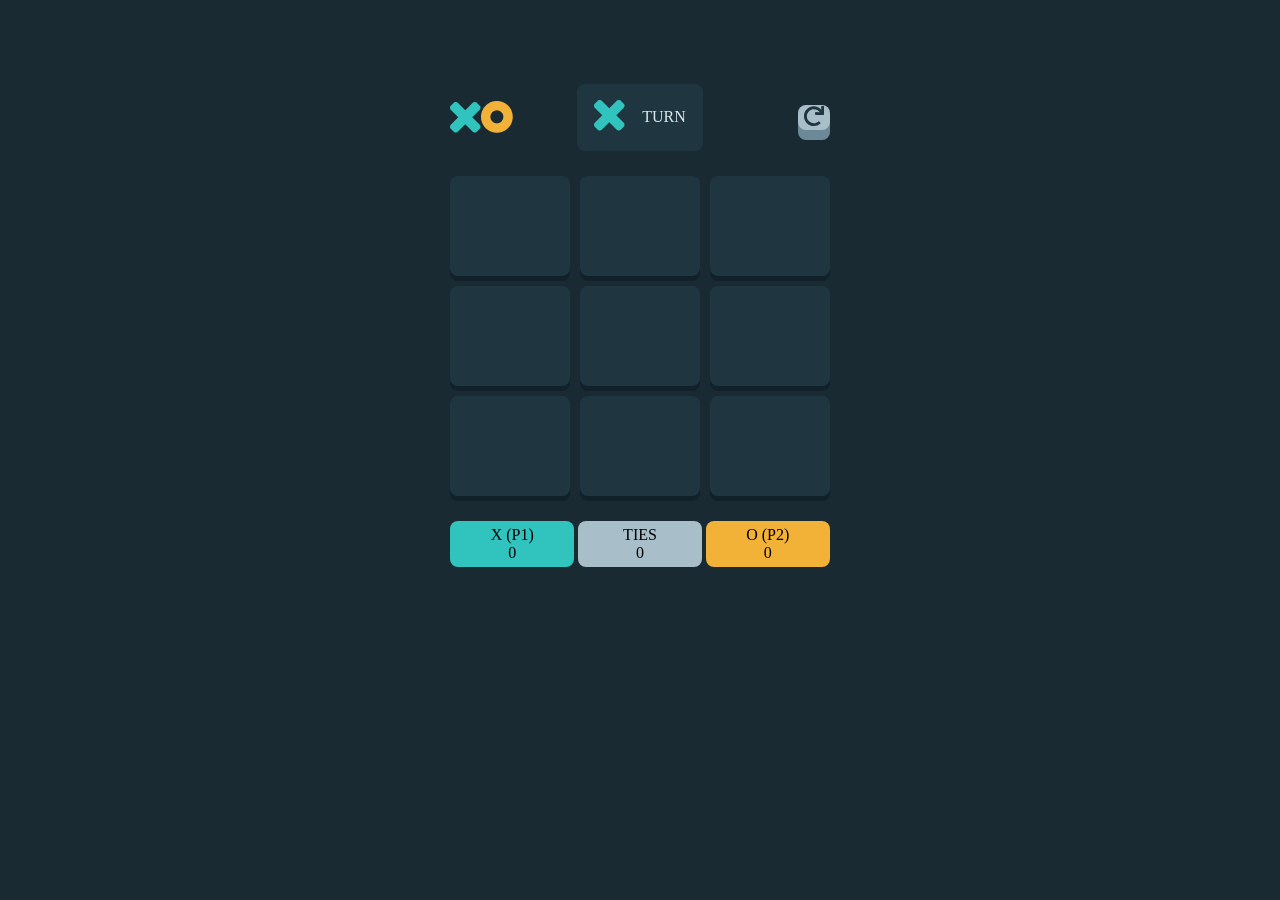
<file: TICTACTOE P2 X/index.html>
<!doctype html>
<html>
	<head>
		<meta charset="utf-8" />
		<meta http-equiv="X-UA-Compatible" content="IE=edge" />
		<title></title>
		<meta name="description" content="" />
		<meta name="viewport" content="width=device-width, initial-scale=1" />
		<link rel="stylesheet" href="" />
		<link rel="stylesheet" href="style.css" />
	</head>
	<body class="colb5">
		<div class="space2"></div>
		<div class="cont">
			<div class="box1">
				<div class="box3">
					<img src="/ASSETS/Combined Shape Copy.png" alt="X" />
					<img src="/ASSETS/Oval Copy (1).png" alt="O" />
				</div>
				<div class="box4 colb6">
					<p id="turn" class="cent colt8"></p>
					<p class="cent colt8">TURN</p>
				</div>
				<div class="box5">
					<a href="/HOME/home.html">
						<button class="btn3">
							<img src="/ASSETS/Redo.svg" alt="Restart" />
						</button>
					</a>
				</div>
			</div>
			<div class="space"></div>
			<div id="board" class="wrapper">
				<div class="square one colb6 boxclss" data-index="0"></div>
				<div class="square two colb6 boxclss" data-index="1"></div>
				<div class="square three colb6 boxclss" data-index="2"></div>
				<div class="square four colb6 boxclss" data-index="3"></div>
				<div class="square five colb6 boxclss" data-index="4"></div>
				<div class="square six colb6 boxclss" data-index="5"></div>
				<div class="square seven colb6 boxclss" data-index="6"></div>
				<div class="square eith colb6 boxclss" data-index="7"></div>
				<div class="square nine colb6 boxclss" data-index="8"></div>
			</div>
			<div class="space"></div>
			<div class="box2">
				<div class="box6 colb1 marg0">
					<p class="marg0">X (P1)</p>
					<p id="winx" class="marg0">0</p>
				</div>
				<div class="box7 colb7 marg0">
					<p class="marg0">TIES</p>
					<p id="ties" class="marg0">0</p>
				</div>
				<div class="box8 colb3 marg0">
					<p class="marg0">O (P2)</p>
					<p id="wino" class="marg0">0</p>
				</div>
			</div>
		</div>
		<dialog id="p1" class="p1">
			<div class="contd">
				<div class="txt1"><p>PLAYER 1 WINS!</p></div>
				<div class="space3"></div>
				<div class="txt2">
					<img class="img1" src="/ASSETS/Oval Copy (1).png" alt="O" />
					<h1>TAKES THE ROUND</h1>
				</div>
				<div class="space3"></div>
				<div class="txt3">
					<button class="btn3 size quit">QUIT</button>
					<button class="btn2 size next">NEXT ROUND</button>
				</div>
			</div>
		</dialog>
		<dialog id="p2" class="p2">
			<div class="contd">
				<div class="txt1"><p>PLAYER 2 WINS!</p></div>
				<div class="space3"></div>
				<div class="txt22">
					<img class="img1" src="/ASSETS/Combined Shape Copy.png" alt="X" />
					<h1>TAKES THE ROUND</h1>
				</div>
				<div class="space3"></div>
				<div class="txt3">
					<button class="btn3 size quit">QUIT</button>
					<button class="btn2 size next">NEXT ROUND</button>
				</div>
			</div>
		</dialog>
		<dialog class="d3">
			<div class="contd3">
				<div class="b33">ROUND TIED</div>
				<div class="space2"></div>
				<div class="txt33">
					<button class="btn3 size quit">QUIT</button>
					<button class="btn2 size next">NEXT ROUND</button>
				</div>
			</div>
		</dialog>
		<script>
			const turnEl = document.getElementById("turn");
			const winXEl = document.getElementById("winx");
			const winOEl = document.getElementById("wino");
			const tiesEl = document.getElementById("ties");
			const p1WinDlg = document.getElementById("p1");
			const p2WinDlg = document.getElementById("p2");
			const tieDlg = document.querySelector(".d3");
			const squares = document.querySelectorAll("#board .square");
			const imgX = "/ASSETS/Combined Shape Copy.png";
			const imgO = "/ASSETS/Oval Copy (1).png";
			let board = Array(9).fill(null);
			let currentPlayer = "X";
			let gameActive = true;
			turnEl.innerHTML = `<img src="${imgX}" alt="X">`;
			const winningCombinations = [
				[0, 1, 2],
				[3, 4, 5],
				[6, 7, 8],
				[0, 3, 6],
				[1, 4, 7],
				[2, 5, 8],
				[0, 4, 8],
				[2, 4, 6],
			];
			function checkWin(player) {
				return winningCombinations.some((combo) =>
					combo.every((i) => board[i] === player),
				);
			}
			function checkTie() {
				return board.every((cell) => cell !== null);
			}
			function endGame(winner) {
				gameActive = false;
				if (winner === "X") {
					winXEl.textContent = Number(winXEl.textContent) + 1;
					p2WinDlg.showModal();
				} else if (winner === "O") {
					winOEl.textContent = Number(winOEl.textContent) + 1;
					p1WinDlg.showModal();
				} else {
					tiesEl.textContent = Number(tiesEl.textContent) + 1;
					tieDlg.showModal();
				}
			}
			function resetBoard() {
				board = Array(9).fill(null);
				squares.forEach((sq) => (sq.innerHTML = ""));
				currentPlayer = "X";
				gameActive = true;
				turnEl.innerHTML = `<img src="${imgX}" alt="X">`;
			}
			squares.forEach((square) => {
				square.addEventListener("click", () => {
					if (!gameActive) return;
					const index = Number(square.dataset.index);
					if (board[index] !== null) return;
					board[index] = currentPlayer;
					square.innerHTML = `<img src="${currentPlayer === "X" ? imgX : imgO}" alt="${currentPlayer}">`;
					if (checkWin(currentPlayer)) {
						endGame(currentPlayer);
						return;
					}
					if (checkTie()) {
						endGame(null);
						return;
					}
					currentPlayer = currentPlayer === "X" ? "O" : "X";
					turnEl.innerHTML = `<img src="${currentPlayer === "X" ? imgX : imgO}" alt="${currentPlayer}">`;
				});
			});
			document.querySelectorAll(".next").forEach((btn) =>
				btn.addEventListener("click", () => {
					p1WinDlg.close();
					p2WinDlg.close();
					tieDlg.close();
					resetBoard();
				}),
			);
			document.querySelectorAll(".quit").forEach((btn) =>
				btn.addEventListener("click", () => {
					location.href = "/HOME/home.html";
				}),
			);
		</script>
	</body>
</html>
</file>
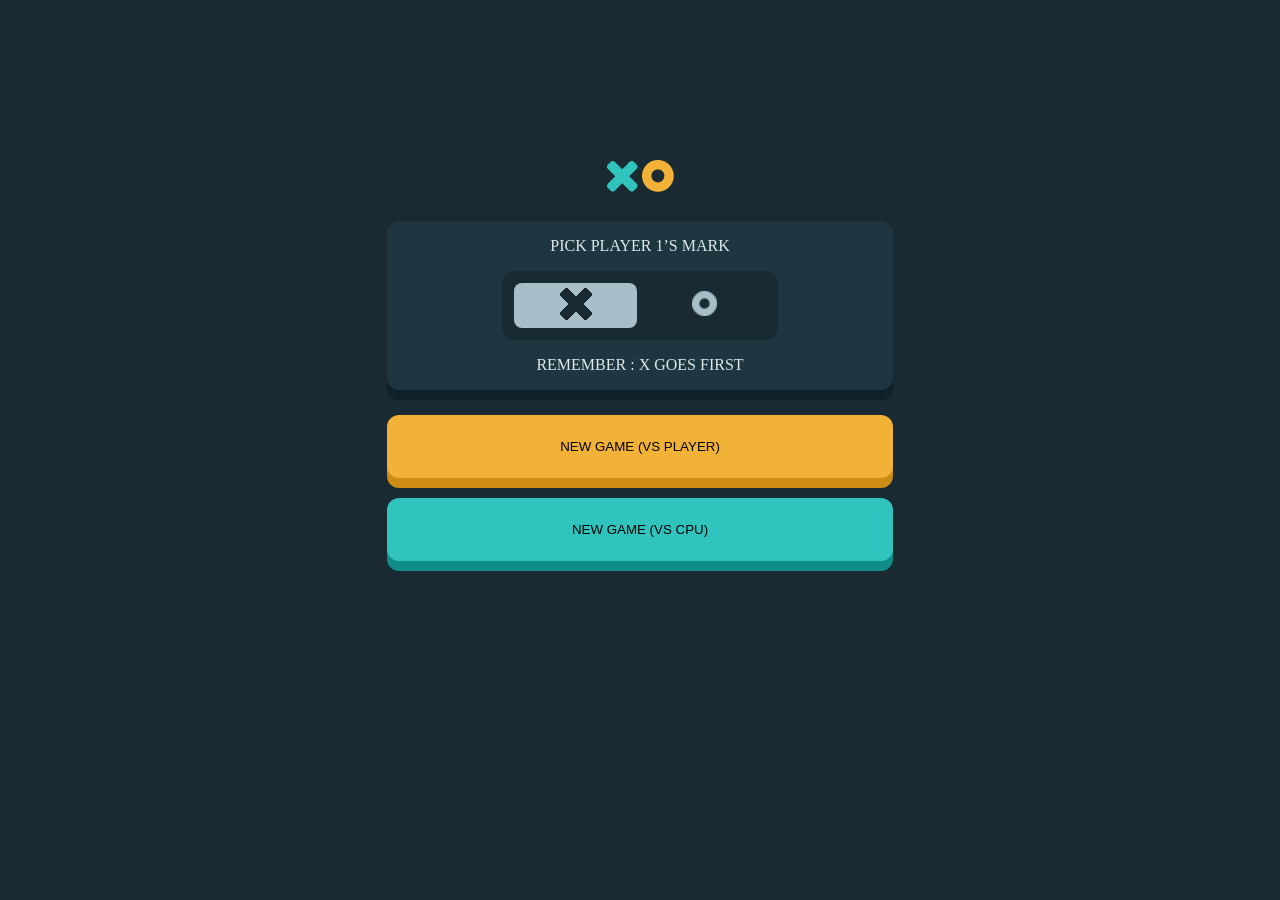
<file: HOME/home.html>
<!doctype html>
<html>
	<head>
		<meta charset="utf-8" />
		<meta http-equiv="X-UA-Compatible" content="IE=edge" />
		<title></title>
		<meta name="description" content="" />
		<meta name="viewport" content="width=device-width, initial-scale=1" />
		<link rel="stylesheet" href="" />
		<link rel="stylesheet" href="/HOME/home.css" />
	</head>
	<body class="colb5">
		<div class="space2"></div>
		<div class="cont">
			<div class="box1">
				<img src="/ASSETS/Combined Shape Copy.png" alt="" />
				<img src="/ASSETS/Oval Copy (1).png" alt="" />
			</div>
			<div class="space"></div>
			<div class="box2 colb6">
				<div class="box5">
					<p class="colt8">PICK PLAYER 1’S MARK</p>
				</div>
				<div class="box6 colb5">
					<div class="box8">
						<button class="cnop2" id="char1">
							<div id="xc" class="">
								<img
									id="iks"
									class="iks"
									src="/ASSETS2/output-onlinepngtools.png"
									alt=""
								/>
							</div>
							<div id="xb" class="none">
								<img
									id="iks"
									class="iks"
									src="/ASSETS/Combined Shape Copy 2.png"
									alt=""
								/>
							</div>
						</button>
					</div>
					<div class="box9">
						<button class="cnop1" id="char2">
							<div id="kb" class="">
								<img
									id="oval"
									class="oval oval2"
									src="/ASSETS2/Oval Copy (4).png"
									alt=""
								/>
							</div>
							<div id="kc" class="none">
								<img
									id="oval"
									class="oval oval2"
									src="/ASSETS/Oval Copy (2).png"
									alt=""
								/>
							</div>
						</button>
					</div>
				</div>
				<div class="box7">
					<p class="colt8">REMEMBER : X GOES FIRST</p>
				</div>
			</div>
			<div class="space"></div>
			<div class="btnbox">
				<div id="link1" class="box3">
					<a id="link11" class="bbb btb" href="/TICTACTOE P2 X/index.html"
						><button id="link111" class="btn2 bbb btb" id="btn1">
							NEW GAME (VS PLAYER)
						</button></a
					>
				</div>
				<div id="link2" class="box3 none">
					<a id="link22" class="bbb btb none" href="/TICTACTOE P2 O/index0.html"
						><button id="link222" class="btn2 bbb btb none" id="btn1">
							NEW GAME (VS PLAYER)
						</button></a
					>
				</div>
				<div class="space3"></div>
				<div id="link3" class="box4">
					<a id="link33" class="bbb btb" href="/TICTACTOE PC X/indexpc.html"
						><button id="link333" class="btn1 bbb btb" id="btn2">
							NEW GAME (VS CPU)
						</button></a
					>
				</div>
				<div id="link4" class="box4 none">
					<a
						id="link44"
						class="bbb none btb"
						href="/TICTACTOE PC O/indexpc0.html"
						><button id="link444" class="none btn1 bbb btb" id="btn2">
							NEW GAME (VS CPU)
						</button></a
					>
				</div>
			</div>
		</div>
		<script>
			const $char1 = document.querySelector("#char1");
			const $char2 = document.querySelector("#char2");
			const $btn1 = document.querySelector("#btn1");
			const $btn2 = document.querySelector("#btn2");
			const $link1 = document.querySelector("#link1");
			const $link2 = document.querySelector("#link2");
			const $link3 = document.querySelector("#link3");
			const $link4 = document.querySelector("#link4");
			const $link11 = document.querySelector("#link11");
			const $link22 = document.querySelector("#link22");
			const $link33 = document.querySelector("#link33");
			const $link44 = document.querySelector("#link44");
			const $link111 = document.querySelector("#link111");
			const $link222 = document.querySelector("#link222");
			const $link333 = document.querySelector("#link333");
			const $link444 = document.querySelector("#link444");
			const $kc = document.querySelector("#kc");
			const $kb = document.querySelector("#kb");
			const $xc = document.querySelector("#xc");
			const $xb = document.querySelector("#xb");

			$char1.addEventListener("click", () => {
				$link1.classList.remove("none");
				$link2.classList.add("none");
				$link3.classList.remove("none");
				$link4.classList.add("none");
				$link11.classList.remove("none");
				$link22.classList.add("none");
				$link33.classList.remove("none");
				$link44.classList.add("none");
				$link111.classList.remove("none");
				$link222.classList.add("none");
				$link333.classList.remove("none");
				$link444.classList.add("none");

				$char2.classList.remove("cnop2");
				$char2.classList.add("cnop1");
				$char1.classList.remove("cnop1");
				$char1.classList.add("cnop2");

				$kb.classList.remove("none");
				$kc.classList.add("none");
				$xb.classList.add("none");
				$xc.classList.remove("none");
			});

			$char2.addEventListener("click", () => {
				$link2.classList.remove("none");
				$link1.classList.add("none");
				$link4.classList.remove("none");
				$link3.classList.add("none");
				$link22.classList.remove("none");
				$link11.classList.add("none");
				$link44.classList.remove("none");
				$link33.classList.add("none");
				$link222.classList.remove("none");
				$link111.classList.add("none");
				$link444.classList.remove("none");
				$link333.classList.add("none");

				$char1.classList.remove("cnop2");
				$char1.classList.add("cnop1");
				$char2.classList.remove("cnop1");
				$char2.classList.add("cnop2");

				$kb.classList.add("none");
				$kc.classList.remove("none");
				$xb.classList.remove("none");
				$xc.classList.add("none");
			});
		</script>
	</body>
</html>
</file>
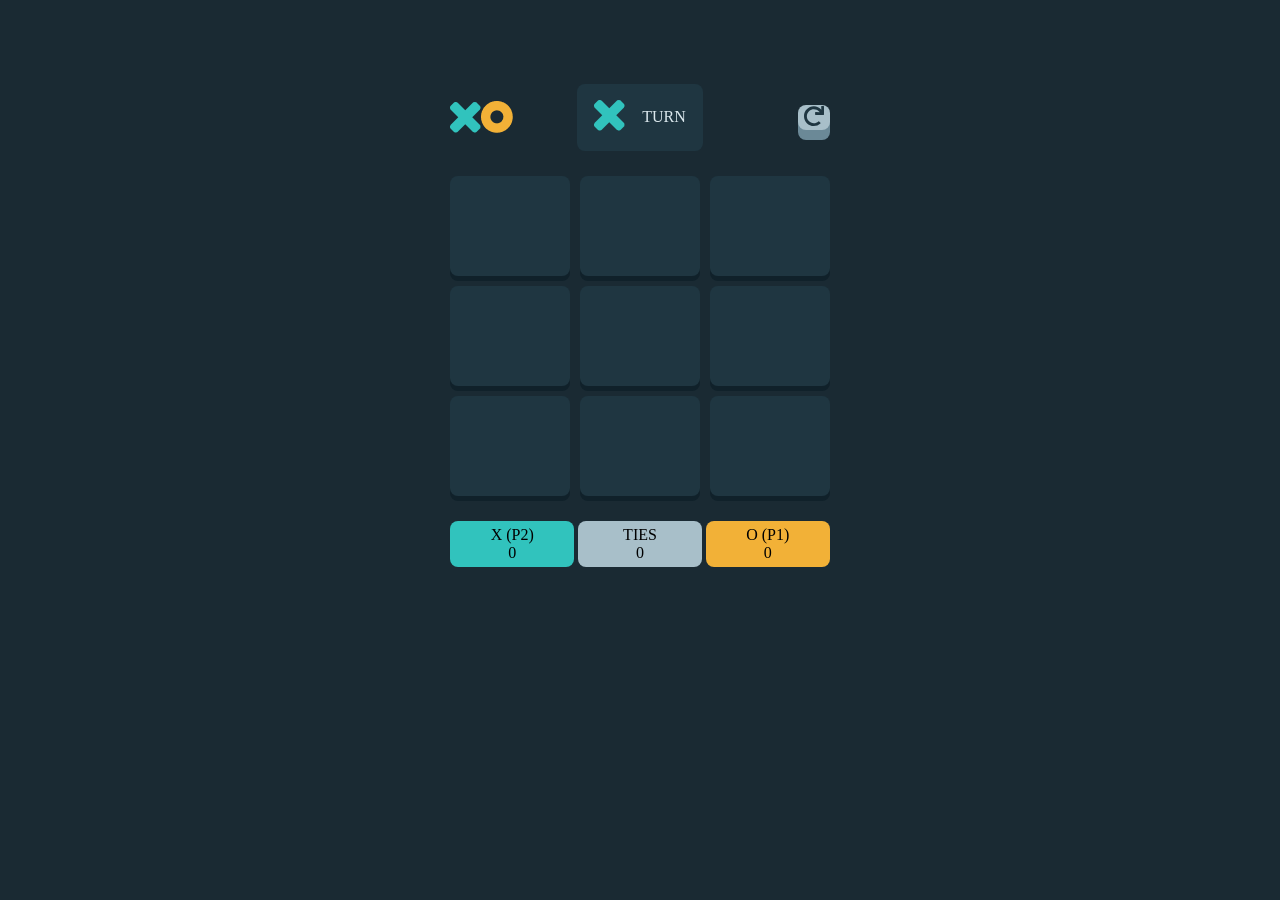
<file: TICTACTOE P2 O/index0.html>
<!doctype html>
<html>
	<head>
		<meta charset="utf-8" />
		<meta http-equiv="X-UA-Compatible" content="IE=edge" />
		<title></title>
		<meta name="description" content="" />
		<meta name="viewport" content="width=device-width, initial-scale=1" />
		<link rel="stylesheet" href="" />
		<link rel="stylesheet" href="style0.css" />
	</head>
	<body class="colb5">
		<div class="space2"></div>
		<div class="cont">
			<div class="box1">
				<div class="box3">
					<img src="/ASSETS/Combined Shape Copy.png" alt="X" />
					<img src="/ASSETS/Oval Copy (1).png" alt="O" />
				</div>
				<div class="box4 colb6">
					<p id="turn" class="cent colt8"></p>
					<p class="cent colt8">TURN</p>
				</div>
				<div class="box5">
					<a href="/HOME/home.html">
						<button class="btn3">
							<img src="/ASSETS/Redo.svg" alt="Restart" />
						</button>
					</a>
				</div>
			</div>
			<div class="space"></div>
			<div id="board" class="wrapper">
				<div class="square one colb6 boxclss" data-index="0"></div>
				<div class="square two colb6 boxclss" data-index="1"></div>
				<div class="square three colb6 boxclss" data-index="2"></div>
				<div class="square four colb6 boxclss" data-index="3"></div>
				<div class="square five colb6 boxclss" data-index="4"></div>
				<div class="square six colb6 boxclss" data-index="5"></div>
				<div class="square seven colb6 boxclss" data-index="6"></div>
				<div class="square eith colb6 boxclss" data-index="7"></div>
				<div class="square nine colb6 boxclss" data-index="8"></div>
			</div>
			<div class="space"></div>
			<div class="box2">
				<div class="box6 colb1 marg0">
					<p class="marg0">X (P2)</p>
					<p id="winx" class="marg0">0</p>
				</div>
				<div class="box7 colb7 marg0">
					<p class="marg0">TIES</p>
					<p id="ties" class="marg0">0</p>
				</div>
				<div class="box8 colb3 marg0">
					<p class="marg0">O (P1)</p>
					<p id="wino" class="marg0">0</p>
				</div>
			</div>
		</div>
		<dialog id="p1" class="p1">
			<div class="contd">
				<div class="txt1"><p>PLAYER 1 WINS!</p></div>
				<div class="space3"></div>
				<div class="txt2">
					<img class="img1" src="/ASSETS/Oval Copy (1).png" alt="O" />
					<h1>TAKES THE ROUND</h1>
				</div>
				<div class="space3"></div>
				<div class="txt3">
					<button class="btn3 size quit">QUIT</button>
					<button class="btn2 size next">NEXT ROUND</button>
				</div>
			</div>
		</dialog>
		<dialog id="p2" class="p2">
			<div class="contd">
				<div class="txt1"><p>PLAYER 2 WINS!</p></div>
				<div class="space3"></div>
				<div class="txt22">
					<img class="img1" src="/ASSETS/Combined Shape Copy.png" alt="X" />
					<h1>TAKES THE ROUND</h1>
				</div>
				<div class="space3"></div>
				<div class="txt3">
					<button class="btn3 size quit">QUIT</button>
					<button class="btn2 size next">NEXT ROUND</button>
				</div>
			</div>
		</dialog>
		<dialog class="d3">
			<div class="contd3">
				<div class="b33">ROUND TIED</div>
				<div class="space2"></div>
				<div class="txt33">
					<button class="btn3 size quit">QUIT</button>
					<button class="btn2 size next">NEXT ROUND</button>
				</div>
			</div>
		</dialog>
		<script>
			const turnEl = document.getElementById("turn");
			const winXEl = document.getElementById("winx");
			const winOEl = document.getElementById("wino");
			const tiesEl = document.getElementById("ties");
			const p1WinDlg = document.getElementById("p1");
			const p2WinDlg = document.getElementById("p2");
			const tieDlg = document.querySelector(".d3");
			const squares = document.querySelectorAll("#board .square");
			const imgX = "/ASSETS/Combined Shape Copy.png";
			const imgO = "/ASSETS/Oval Copy (1).png";
			let board = Array(9).fill(null);
			let currentPlayer = "X";
			let gameActive = true;
			turnEl.innerHTML = `<img src="${imgX}" alt="X">`;
			const winningCombinations = [
				[0, 1, 2],
				[3, 4, 5],
				[6, 7, 8],
				[0, 3, 6],
				[1, 4, 7],
				[2, 5, 8],
				[0, 4, 8],
				[2, 4, 6],
			];
			function checkWin(player) {
				return winningCombinations.some((combo) =>
					combo.every((i) => board[i] === player),
				);
			}
			function checkTie() {
				return board.every((cell) => cell !== null);
			}
			function endGame(winner) {
				gameActive = false;
				if (winner === "X") {
					winXEl.textContent = Number(winXEl.textContent) + 1;
					p2WinDlg.showModal();
				} else if (winner === "O") {
					winOEl.textContent = Number(winOEl.textContent) + 1;
					p1WinDlg.showModal();
				} else {
					tiesEl.textContent = Number(tiesEl.textContent) + 1;
					tieDlg.showModal();
				}
			}
			function resetBoard() {
				board = Array(9).fill(null);
				squares.forEach((sq) => (sq.innerHTML = ""));
				currentPlayer = "X";
				gameActive = true;
				turnEl.innerHTML = `<img src="${imgX}" alt="X">`;
			}
			squares.forEach((square) => {
				square.addEventListener("click", () => {
					if (!gameActive) return;
					const index = Number(square.dataset.index);
					if (board[index] !== null) return;
					board[index] = currentPlayer;
					square.innerHTML = `<img src="${currentPlayer === "X" ? imgX : imgO}" alt="${currentPlayer}">`;
					if (checkWin(currentPlayer)) {
						endGame(currentPlayer);
						return;
					}
					if (checkTie()) {
						endGame(null);
						return;
					}
					currentPlayer = currentPlayer === "X" ? "O" : "X";
					turnEl.innerHTML = `<img src="${currentPlayer === "X" ? imgX : imgO}" alt="${currentPlayer}">`;
				});
			});
			document.querySelectorAll(".next").forEach((btn) =>
				btn.addEventListener("click", () => {
					p1WinDlg.close();
					p2WinDlg.close();
					tieDlg.close();
					resetBoard();
				}),
			);
			document.querySelectorAll(".quit").forEach((btn) =>
				btn.addEventListener("click", () => {
					location.href = "/HOME/home.html";
				}),
			);
		</script>
	</body>
</html>
</file>
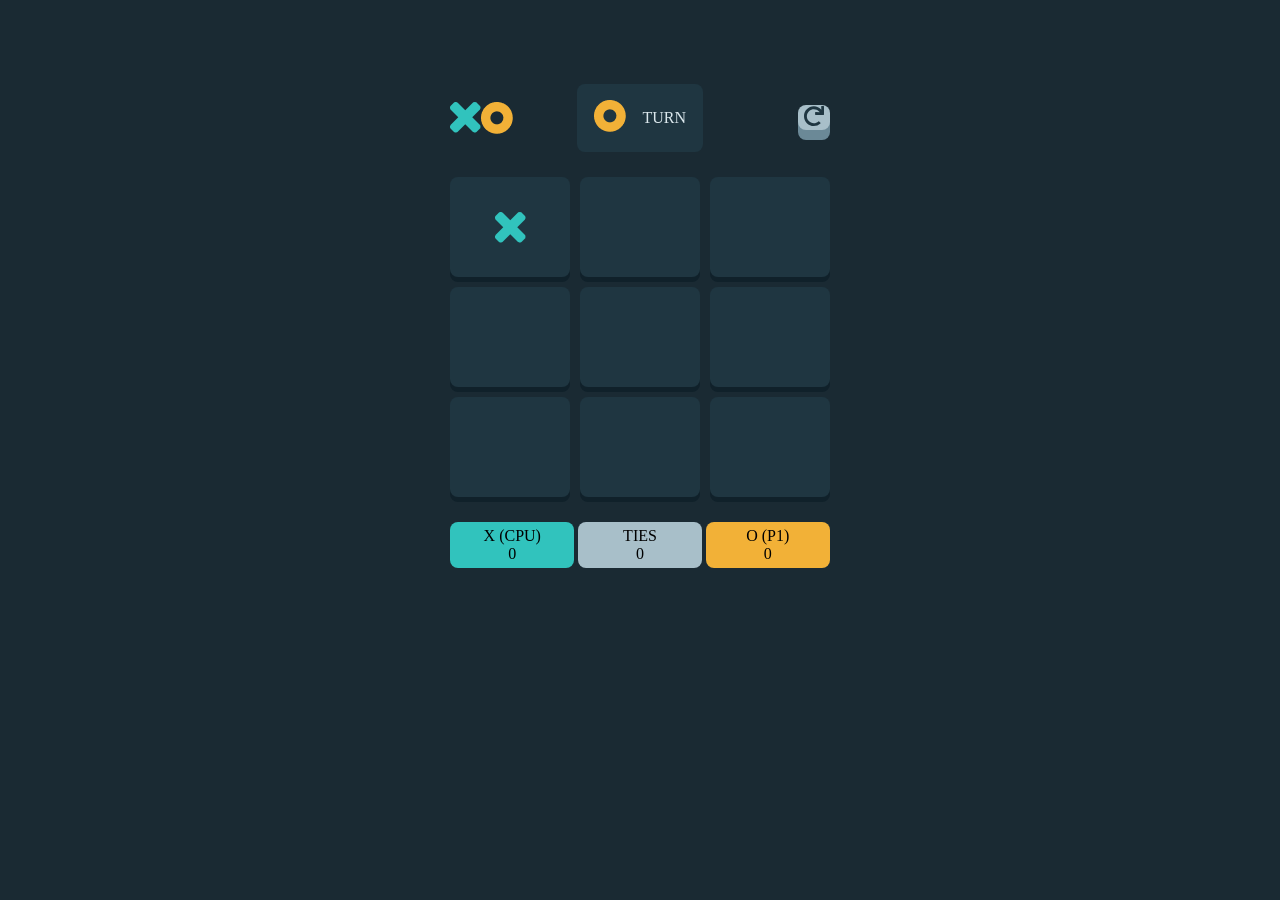
<file: TICTACTOE PC O/indexpc0.html>
<!doctype html>
<html>
	<head>
		<meta charset="utf-8" />
		<meta http-equiv="X-UA-Compatible" content="IE=edge" />
		<title></title>
		<meta name="description" content="" />
		<meta name="viewport" content="width=device-width, initial-scale=1" />
		<link rel="stylesheet" href="" />
		<link rel="stylesheet" href="stylepc0.css" />
	</head>
	<body class="colb5">
		<div class="space2"></div>
		<div class="cont">
			<div class="box1">
				<div class="box3">
					<img src="/ASSETS/Combined Shape Copy.png" alt="X" />
					<img src="/ASSETS/Oval Copy (1).png" alt="O" />
				</div>
				<div class="box4 colb6">
					<p id="turn" class="cent colt8"></p>
					<p class="cent colt8">TURN</p>
				</div>
				<div class="box5">
					<a href="/HOME/home.html">
						<button class="btn3">
							<img src="/ASSETS/Redo.svg" alt="Restart" />
						</button>
					</a>
				</div>
			</div>
			<div class="space"></div>
			<div id="board" class="wrapper">
				<div class="square one colb6 boxclss" data-index="0"></div>
				<div class="square two colb6 boxclss" data-index="1"></div>
				<div class="square three colb6 boxclss" data-index="2"></div>
				<div class="square four colb6 boxclss" data-index="3"></div>
				<div class="square five colb6 boxclss" data-index="4"></div>
				<div class="square six colb6 boxclss" data-index="5"></div>
				<div class="square seven colb6 boxclss" data-index="6"></div>
				<div class="square eith colb6 boxclss" data-index="7"></div>
				<div class="square nine colb6 boxclss" data-index="8"></div>
			</div>
			<div class="space"></div>
			<div class="box2">
				<div class="box6 colb1 marg0">
					<p class="marg0">X (CPU)</p>
					<p id="winx" class="marg0">0</p>
				</div>
				<div class="box7 colb7 marg0">
					<p class="marg0">TIES</p>
					<p id="ties" class="marg0">0</p>
				</div>
				<div class="box8 colb3 marg0">
					<p class="marg0">O (P1)</p>
					<p id="wino" class="marg0">0</p>
				</div>
			</div>
		</div>
		<dialog id="p1" class="p1">
			<div class="contd">
				<div class="txt1"><p>PLAYER 1 WINS!</p></div>
				<div class="space3"></div>
				<div class="txt2">
					<img class="img1" src="/ASSETS/Oval Copy (1).png" alt="O" />
					<h1>TAKES THE ROUND</h1>
				</div>
				<div class="space3"></div>
				<div class="txt3">
					<button class="btn3 size quit">QUIT</button>
					<button class="btn2 size next">NEXT ROUND</button>
				</div>
			</div>
		</dialog>
		<dialog id="p2" class="p2">
			<div class="contd">
				<div class="txt1"><p>PLAYER 2 WINS!</p></div>
				<div class="space3"></div>
				<div class="txt22">
					<img class="img1" src="/ASSETS/Combined Shape Copy.png" alt="X" />
					<h1>TAKES THE ROUND</h1>
				</div>
				<div class="space3"></div>
				<div class="txt3">
					<button class="btn3 size quit">QUIT</button>
					<button class="btn2 size next">NEXT ROUND</button>
				</div>
			</div>
		</dialog>
		<dialog class="d3">
			<div class="contd3">
				<div class="b33">ROUND TIED</div>
				<div class="space2"></div>
				<div class="txt33">
					<button class="btn3 size quit">QUIT</button>
					<button class="btn2 size next">NEXT ROUND</button>
				</div>
			</div>
		</dialog>
		<script>
			const turnEl = document.getElementById("turn");
			const winXEl = document.getElementById("winx");
			const winOEl = document.getElementById("wino");
			const tiesEl = document.getElementById("ties");
			const p1WinDlg = document.getElementById("p1");
			const p2WinDlg = document.getElementById("p2");
			const tieDlg = document.querySelector(".d3");
			const squares = document.querySelectorAll("#board .square");
			const imgX = "/ASSETS/Combined Shape Copy.png";
			const imgO = "/ASSETS/Oval Copy (1).png";
			let board = Array(9).fill(null);
			let currentPlayer = "X";
			let gameActive = true;
			turnEl.innerHTML = `<img src="${imgX}" alt="X">`;
			const winningCombinations = [
				[0, 1, 2],
				[3, 4, 5],
				[6, 7, 8],
				[0, 3, 6],
				[1, 4, 7],
				[2, 5, 8],
				[0, 4, 8],
				[2, 4, 6],
			];
			function checkWin(player) {
				return winningCombinations.some((combo) =>
					combo.every((i) => board[i] === player),
				);
			}
			function checkTie() {
				return board.every((cell) => cell !== null);
			}
			function endGame(winner) {
				gameActive = false;
				if (winner === "X") {
					winXEl.textContent = Number(winXEl.textContent) + 1;
					p2WinDlg.showModal();
				} else if (winner === "O") {
					winOEl.textContent = Number(winOEl.textContent) + 1;
					p1WinDlg.showModal();
				} else {
					tiesEl.textContent = Number(tiesEl.textContent) + 1;
					tieDlg.showModal();
				}
			}
			function computerMove() {
				if (!gameActive) return;
				let empty = board
					.map((v, i) => (v === null ? i : null))
					.filter((v) => v !== null);
				if (empty.length === 0) return;
				let move = empty[Math.floor(Math.random() * empty.length)];
				board[move] = "X";
				squares[move].innerHTML = `<img src="${imgX}" alt="X">`;
				if (checkWin("X")) {
					endGame("X");
					return;
				}
				if (checkTie()) {
					endGame(null);
					return;
				}
				currentPlayer = "O";
				turnEl.innerHTML = `<img src="${imgO}" alt="O">`;
			}
			function resetBoard() {
				board = Array(9).fill(null);
				squares.forEach((sq) => (sq.innerHTML = ""));
				currentPlayer = "X";
				gameActive = true;
				turnEl.innerHTML = `<img src="${imgX}" alt="X">`;
				setTimeout(computerMove, 500);
			}
			squares.forEach((square) => {
				square.addEventListener("click", () => {
					if (!gameActive) return;
					if (currentPlayer !== "O") return;
					const index = Number(square.dataset.index);
					if (board[index] !== null) return;
					board[index] = "O";
					square.innerHTML = `<img src="${imgO}" alt="O">`;
					if (checkWin("O")) {
						endGame("O");
						return;
					}
					if (checkTie()) {
						endGame(null);
						return;
					}
					currentPlayer = "X";
					turnEl.innerHTML = `<img src="${imgX}" alt="X">`;
					setTimeout(computerMove, 500);
				});
			});
			document.querySelectorAll(".next").forEach((btn) =>
				btn.addEventListener("click", () => {
					p1WinDlg.close();
					p2WinDlg.close();
					tieDlg.close();
					resetBoard();
				}),
			);
			document.querySelectorAll(".quit").forEach((btn) =>
				btn.addEventListener("click", () => {
					location.href = "/HOME/home.html";
				}),
			);
			setTimeout(computerMove, 500);
		</script>
	</body>
</html>
</file>
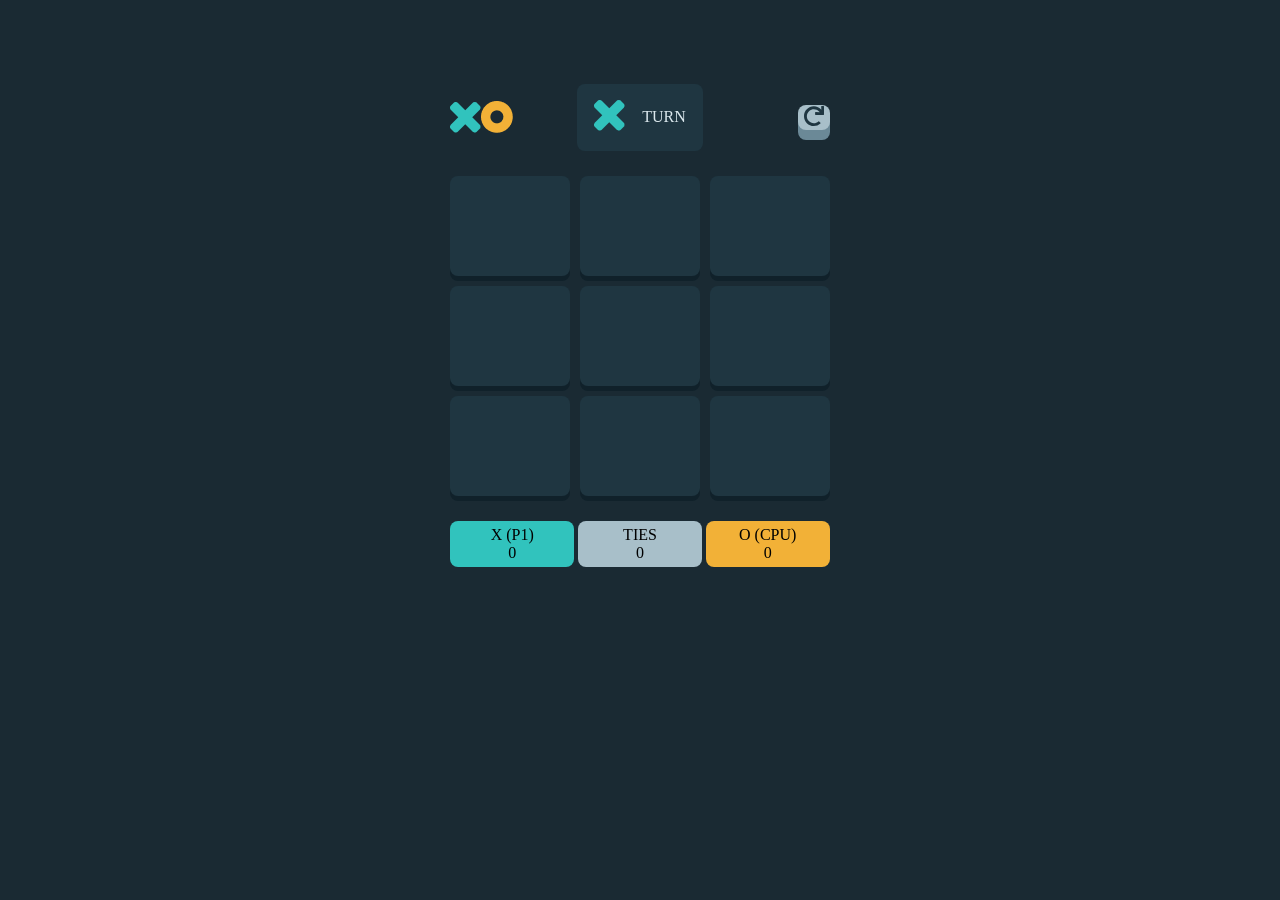
<file: TICTACTOE PC X/indexpc.html>
<!doctype html>
<html>
	<head>
		<meta charset="utf-8" />
		<meta http-equiv="X-UA-Compatible" content="IE=edge" />
		<title></title>
		<meta name="description" content="" />
		<meta name="viewport" content="width=device-width, initial-scale=1" />
		<link rel="stylesheet" href="" />
		<link rel="stylesheet" href="stylepc.css" />
		<link rel="preconnect" href="https://fonts.googleapis.com" />
		<link rel="preconnect" href="https://fonts.gstatic.com" crossorigin />
		<link
			href="https://fonts.googleapis.com/css2?family=Outfit:wght@100..900&family=Poppins:ital,wght@0,100;0,200;0,300;0,400;0,500;0,600;0,700;0,800;0,900;1,100;1,200;1,300;1,400;1,500;1,600;1,700;1,800;1,900&display=swap"
			rel="stylesheet"
		/>
	</head>
	<body class="colb5">
		<div class="space2"></div>
		<div class="cont">
			<div class="box1">
				<div class="box3">
					<img src="/ASSETS/Combined Shape Copy.png" alt="X" />
					<img src="/ASSETS/Oval Copy (1).png" alt="O" />
				</div>
				<div class="box4 colb6">
					<p id="turn" class="cent colt8"></p>
					<p class="cent colt8">TURN</p>
				</div>
				<div class="box5">
					<a href="/HOME/home.html">
						<button class="btn3">
							<img src="/ASSETS/Redo.svg" alt="Restart" />
						</button>
					</a>
				</div>
			</div>
			<div class="space"></div>
			<div id="board" class="wrapper">
				<div class="square one colb6 boxclss" data-index="0"></div>
				<div class="square two colb6 boxclss" data-index="1"></div>
				<div class="square three colb6 boxclss" data-index="2"></div>
				<div class="square four colb6 boxclss" data-index="3"></div>
				<div class="square five colb6 boxclss" data-index="4"></div>
				<div class="square six colb6 boxclss" data-index="5"></div>
				<div class="square seven colb6 boxclss" data-index="6"></div>
				<div class="square eith colb6 boxclss" data-index="7"></div>
				<div class="square nine colb6 boxclss" data-index="8"></div>
			</div>
			<div class="space"></div>
			<div class="box2">
				<div class="box6 colb1 marg0">
					<p class="marg0">X (P1)</p>
					<p id="winx" class="marg0">0</p>
				</div>
				<div class="box7 colb7 marg0">
					<p class="marg0">TIES</p>
					<p id="ties" class="marg0">0</p>
				</div>
				<div class="box8 colb3 marg0">
					<p class="marg0">O (CPU)</p>
					<p id="wino" class="marg0">0</p>
				</div>
			</div>
		</div>
		<dialog id="p1" class="p1">
			<div class="contd">
				<div class="txt1"><p>PLAYER 1 WINS!</p></div>
				<div class="space3"></div>
				<div class="txt2">
					<img class="img1" src="/ASSETS/Oval Copy (1).png" alt="O" />
					<h1>TAKES THE ROUND</h1>
				</div>
				<div class="space3"></div>
				<div class="txt3">
					<button class="btn3 size quit">QUIT</button>
					<button class="btn2 size next">NEXT ROUND</button>
				</div>
			</div>
		</dialog>
		<dialog id="p2" class="p2">
			<div class="contd">
				<div class="txt1"><p>PLAYER 2 WINS!</p></div>
				<div class="space3"></div>
				<div class="txt22">
					<img class="img1" src="/ASSETS/Combined Shape Copy.png" alt="X" />
					<h1>TAKES THE ROUND</h1>
				</div>
				<div class="space3"></div>
				<div class="txt3">
					<button class="btn3 size quit">QUIT</button>
					<button class="btn2 size next">NEXT ROUND</button>
				</div>
			</div>
		</dialog>
		<dialog class="d3">
			<div class="contd3">
				<div class="b33">ROUND TIED</div>
				<div class="space2"></div>
				<div class="txt33">
					<button class="btn3 size quit">QUIT</button>
					<button class="btn2 size next">NEXT ROUND</button>
				</div>
			</div>
		</dialog>
		<script>
			const turnEl = document.getElementById("turn");
			const winXEl = document.getElementById("winx");
			const winOEl = document.getElementById("wino");
			const tiesEl = document.getElementById("ties");
			const p1WinDlg = document.getElementById("p1");
			const p2WinDlg = document.getElementById("p2");
			const tieDlg = document.querySelector(".d3");
			const squares = document.querySelectorAll("#board .square");
			const imgX = "/ASSETS/Combined Shape Copy.png";
			const imgO = "/ASSETS/Oval Copy (1).png";
			let board = Array(9).fill(null);
			let currentPlayer = "X";
			let gameActive = true;
			turnEl.innerHTML = `<img src="${imgX}" alt="X">`;
			const winningCombinations = [
				[0, 1, 2],
				[3, 4, 5],
				[6, 7, 8],
				[0, 3, 6],
				[1, 4, 7],
				[2, 5, 8],
				[0, 4, 8],
				[2, 4, 6],
			];
			function checkWin(player) {
				return winningCombinations.some((combo) =>
					combo.every((i) => board[i] === player),
				);
			}
			function checkTie() {
				return board.every((cell) => cell !== null);
			}
			function endGame(winner) {
				gameActive = false;
				if (winner === "X") {
					winXEl.textContent = Number(winXEl.textContent) + 1;
					p2WinDlg.showModal();
				} else if (winner === "O") {
					winOEl.textContent = Number(winOEl.textContent) + 1;
					p1WinDlg.showModal();
				} else {
					tiesEl.textContent = Number(tiesEl.textContent) + 1;
					tieDlg.showModal();
				}
			}
			function computerMove() {
				if (!gameActive) return;
				let empty = board
					.map((v, i) => (v === null ? i : null))
					.filter((v) => v !== null);
				if (empty.length === 0) return;
				let move = empty[Math.floor(Math.random() * empty.length)];
				board[move] = "O";
				squares[move].innerHTML = `<img src="${imgO}" alt="O">`;
				if (checkWin("O")) {
					endGame("O");
					return;
				}
				if (checkTie()) {
					endGame(null);
					return;
				}
				currentPlayer = "X";
				turnEl.innerHTML = `<img src="${imgX}" alt="X">`;
			}
			function resetBoard() {
				board = Array(9).fill(null);
				squares.forEach((sq) => (sq.innerHTML = ""));
				currentPlayer = "X";
				gameActive = true;
				turnEl.innerHTML = `<img src="${imgX}" alt="X">`;
			}
			squares.forEach((square) => {
				square.addEventListener("click", () => {
					if (!gameActive) return;
					if (currentPlayer !== "X") return;
					const index = Number(square.dataset.index);
					if (board[index] !== null) return;
					board[index] = "X";
					square.innerHTML = `<img src="${imgX}" alt="X">`;
					if (checkWin("X")) {
						endGame("X");
						return;
					}
					if (checkTie()) {
						endGame(null);
						return;
					}
					currentPlayer = "O";
					turnEl.innerHTML = `<img src="${imgO}" alt="O">`;
					setTimeout(computerMove, 500);
				});
			});
			document.querySelectorAll(".next").forEach((btn) =>
				btn.addEventListener("click", () => {
					p1WinDlg.close();
					p2WinDlg.close();
					tieDlg.close();
					resetBoard();
				}),
			);
			document.querySelectorAll(".quit").forEach((btn) =>
				btn.addEventListener("click", () => {
					location.href = "/HOME/home.html";
				}),
			);
		</script>
	</body>
</html>
</file>
<file: TICTACTOE P2 X/style.css>
.colb1 {
	background-color: #31c3bd;
}

.colb2 {
	background-color: rgba(101, 233, 228, 1);
}

.colb3 {
	background-color: rgba(242, 177, 55, 1);
}

.colb4 {
	background-color: rgba(255, 200, 96, 1);
}

.colb5 {
	background-color: rgba(26, 42, 51, 1);
}

.colb6 {
	background-color: rgba(31, 54, 65, 1);
}

.colb7 {
	background-color: rgba(168, 191, 201, 1);
}

.colb8 {
	color: rgba(219, 232, 237, 1);
}

.colt1 {
	color: #31c3bd;
}

.colt2 {
	color: rgba(101, 233, 228, 1);
}

.colt3 {
	color: rgba(242, 177, 55, 1);
}

.colt4 {
	color: rgba(255, 200, 96, 1);
}

.colt5 {
	color: rgba(26, 42, 51, 1);
}

.colt6 {
	color: rgba(31, 54, 65, 1);
}

.colt7 {
	color: rgba(168, 191, 201, 1);
}

.colt8 {
	color: rgba(219, 232, 237, 1);
}

.cent {
	text-align: center;
}

.btn1 {
	background-color: rgba(49, 195, 189, 1);
	box-shadow: 0px 10px 0px rgba(17, 140, 135, 1);
	border-radius: 12px;
	border: none;
}

.btn1:active {
	background-color: rgba(101, 233, 228, 1);
	box-shadow: 0px 10px 0px rgba(17, 140, 135, 1);
	border-radius: 12px;
	border: none;
}

.btn2 {
	background-color: rgba(242, 177, 55, 1);
	box-shadow: 0px 10px 0px rgba(204, 139, 19, 1);
	border-radius: 8px;
	border: none;
}

.btn2:active {
	background-color: rgba(255, 200, 96, 1);
	box-shadow: 0px 10px 0px rgba(204, 139, 19, 1);
	border-radius: 8px;
	border: none;
}

.btn3 {
	background-color: rgba(168, 191, 201, 1);
	box-shadow: 0px 10px 0px rgba(107, 137, 151, 1);
	border-radius: 8px;
	border: none;
}

.btn3:active {
	background-color: rgba(219, 232, 237, 1);
	box-shadow: 0px 10px 0px rgba(107, 137, 151, 1);
	border-radius: 8px;
	border: none;
}

.wrapper {
	display: grid;
	grid-template-columns: repeat(3, 1fr);
	grid-gap: 10px;
	grid-auto-rows: minmax(100px, auto);
	width: 30%;
}

.one {
	grid-column: 1;
	grid-row: 1;
	border-radius: 8px;
}

.two {
	grid-column: 1;
	grid-row: 2;
	border-radius: 8px;
}

.three {
	grid-column: 1;
	grid-row: 3;
	border-radius: 8px;
}

.four {
	grid-column: 2;
	grid-row: 1;
	border-radius: 8px;
}

.five {
	grid-column: 2;
	grid-row: 2;
	border-radius: 8px;
}

.six {
	grid-column: 2;
	grid-row: 3;
	border-radius: 8px;
}
.seven {
	grid-column: 3;
	grid-row: 1;
	border-radius: 8px;
}

.eith {
	grid-column: 3;
	grid-row: 2;
	border-radius: 8px;
}
.nine {
	grid-column: 3;
	grid-row: 3;
	border-radius: 8px;
}

.cont {
	display: flex;
	flex-direction: column;
	justify-content: center;
	align-items: center;
}

.box1 {
	display: flex;
	flex-direction: row;
	justify-content: space-between;
	align-items: center;
	width: 30%;
}

.box2 {
	display: flex;
	flex-direction: row;
	justify-content: space-between;
	align-items: center;
	width: 30%;
}

.box3 {
	display: flex;
	flex-direction: row;
	align-items: center;
	width: 33%;
}

.box4 {
	display: flex;
	flex-direction: row;
	justify-content: space-evenly;
	align-items: center;
	border-radius: 8px;
	width: 33%;
}

.box5 {
	display: flex;
	flex-direction: row;
	justify-content: end;
	align-items: center;
	width: 33%;
}

.box6 {
	display: flex;
	flex-direction: column;
	justify-content: center;
	align-items: center;
	border-radius: 8px;
	width: 30%;
	padding: 5px;
}

.box7 {
	display: flex;
	flex-direction: column;
	justify-content: center;
	align-items: center;
	border-radius: 8px;
	width: 30%;
	padding: 5px;
}

.box8 {
	display: flex;
	flex-direction: column;
	justify-content: center;
	align-items: center;
	border-radius: 8px;
	width: 30%;
	padding: 5px;
}

.space {
	padding: 1%;
}

.space2 {
	padding: 3%;
}

.space3 {
	padding: 0.5%;
}

.marg0 {
	margin: 0;
}

.p1 {
	width: 100%;
	height: 33%;
	border: solid rgba(31, 54, 65, 1);
	background-color: rgba(31, 54, 65, 1);
}

.p2 {
	width: 100%;
	height: 33%;
	border: solid rgba(31, 54, 65, 1);
	background-color: rgba(31, 54, 65, 1);
}

.d3 {
	width: 100%;
	height: 33%;
	border: solid rgba(31, 54, 65, 1);
	background-color: rgba(31, 54, 65, 1);
}

.d3::backdrop {
	width: 100%;
	height: 100%;
	background-color: rgb(0, 0, 0);
	opacity: 70%;
}

.p1::backdrop {
	width: 100%;
	height: 100%;
	background-color: rgb(0, 0, 0);
	opacity: 70%;
}

.p2::backdrop {
	width: 100%;
	height: 100%;
	background-color: rgb(0, 0, 0);
	opacity: 70%;
}

.contd3 {
	display: flex;
	flex-direction: column;
	justify-content: center;
	align-items: center;
	width: 100%;
	height: 100%;
}

.contd {
	display: flex;
	flex-direction: column;
	justify-content: center;
	align-items: center;
}

.txt1 {
	display: flex;
	flex-direction: row;
	justify-content: center;
	align-items: center;
	color: rgba(168, 191, 201, 1);
}

.txt2 {
	display: flex;
	flex-direction: row;
	justify-content: space-between;
	width: 25%;
	align-items: center;
	color: rgba(242, 177, 55, 1);
}

.txt22 {
	display: flex;
	flex-direction: row;
	justify-content: space-between;
	width: 25%;
	align-items: center;
	color: rgba(49, 195, 189, 1);
}

.txt3 {
	display: flex;
	flex-direction: row;
	justify-content: space-between;
	width: 15%;
	align-items: center;
}

.txt33 {
	display: flex;
	flex-direction: row;
	justify-content: space-between;
	width: 15%;
	align-items: center;
}

.img1 {
	width: 15%;
	height: auto;
}

.size {
	padding: 15px;
}

.b33 {
	display: flex;
	flex-direction: row;
	justify-content: center;
	width: 25%;
	align-items: center;
	color: rgba(168, 191, 201, 1);
}

.boxclss {
	display: flex;
	flex-direction: row;
	justify-content: center;
	align-items: center;
	box-shadow: 0px 5px 0px rgba(16, 33, 42, 1);
}

@media only screen and (max-width: 1023px) {
	.cont {
		display: flex;
		flex-direction: column;
		justify-content: center;
		align-items: center;
	}

	.box1 {
		display: flex;
		flex-direction: row;
		justify-content: space-between;
		align-items: center;
		width: 60%;
	}

	.box2 {
		display: flex;
		flex-direction: row;
		justify-content: space-between;
		align-items: center;
		width: 60%;
	}

	.space {
		padding: 1%;
	}

	.space2 {
		padding: 5%;
	}

	.wrapper {
		display: grid;
		grid-template-columns: repeat(3, 1fr);
		grid-gap: 10px;
		grid-auto-rows: minmax(100px, auto);
		width: 60%;
	}

	.one {
		grid-column: 1;
		grid-row: 1;
		border-radius: 8px;
	}

	.two {
		grid-column: 1;
		grid-row: 2;
		border-radius: 8px;
	}

	.three {
		grid-column: 1;
		grid-row: 3;
		border-radius: 8px;
	}

	.four {
		grid-column: 2;
		grid-row: 1;
		border-radius: 8px;
	}

	.five {
		grid-column: 2;
		grid-row: 2;
		border-radius: 8px;
	}

	.six {
		grid-column: 2;
		grid-row: 3;
		border-radius: 8px;
	}
	.seven {
		grid-column: 3;
		grid-row: 1;
		border-radius: 8px;
	}

	.eith {
		grid-column: 3;
		grid-row: 2;
		border-radius: 8px;
	}
	.nine {
		grid-column: 3;
		grid-row: 3;
		border-radius: 8px;
	}
}

@media only screen and (max-width: 768px) {
	.cont {
		display: flex;
		flex-direction: column;
		justify-content: center;
		align-items: center;
	}

	.box1 {
		display: flex;
		flex-direction: row;
		justify-content: space-between;
		align-items: center;
		width: 90%;
	}

	.box2 {
		display: flex;
		flex-direction: row;
		justify-content: space-between;
		align-items: center;
		width: 90%;
	}

	.space {
		padding: 1%;
	}

	.space2 {
		padding: 5%;
	}

	.wrapper {
		display: grid;
		grid-template-columns: repeat(3, 1fr);
		grid-gap: 10px;
		grid-auto-rows: minmax(100px, auto);
		width: 90%;
	}

	.one {
		grid-column: 1;
		grid-row: 1;
		border-radius: 8px;
	}

	.two {
		grid-column: 1;
		grid-row: 2;
		border-radius: 8px;
	}

	.three {
		grid-column: 1;
		grid-row: 3;
		border-radius: 8px;
	}

	.four {
		grid-column: 2;
		grid-row: 1;
		border-radius: 8px;
	}

	.five {
		grid-column: 2;
		grid-row: 2;
		border-radius: 8px;
	}

	.six {
		grid-column: 2;
		grid-row: 3;
		border-radius: 8px;
	}
	.seven {
		grid-column: 3;
		grid-row: 1;
		border-radius: 8px;
	}

	.eith {
		grid-column: 3;
		grid-row: 2;
		border-radius: 8px;
	}
	.nine {
		grid-column: 3;
		grid-row: 3;
		border-radius: 8px;
	}
}
</file>
<file: HOME/home.css>
.none {
	display: none;
}

.colb1 {
	background-color: #31c3bd;
}

.colb2 {
	background-color: rgba(101, 233, 228, 1);
}

.colb3 {
	background-color: rgba(242, 177, 55, 1);
}

.colb4 {
	background-color: rgba(255, 200, 96, 1);
}

.colb5 {
	background-color: rgba(26, 42, 51, 1);
}

.colb6 {
	background-color: rgba(31, 54, 65, 1);
}

.colb7 {
	background-color: rgba(168, 191, 201, 1);
}

.colb8 {
	color: rgba(219, 232, 237, 1);
}

.colt1 {
	color: #31c3bd;
}

.colt2 {
	color: rgba(101, 233, 228, 1);
}

.colt3 {
	color: rgba(242, 177, 55, 1);
}

.colt4 {
	color: rgba(255, 200, 96, 1);
}

.colt5 {
	color: rgba(26, 42, 51, 1);
}

.colt6 {
	color: rgba(31, 54, 65, 1);
}

.colt7 {
	color: rgba(168, 191, 201, 1);
}

.colt8 {
	color: rgba(219, 232, 237, 1);
}

.btn1 {
	background-color: rgba(49, 195, 189, 1);
	box-shadow: 0px 10px 0px rgba(17, 140, 135, 1);
	border-radius: 12px;
	border: none;
}

.btn1:active {
	background-color: rgba(101, 233, 228, 1);
	box-shadow: 0px 10px 0px rgba(17, 140, 135, 1);
	border-radius: 12px;
	border: none;
}

.btn2 {
	background-color: rgba(242, 177, 55, 1);
	box-shadow: 0px 10px 0px rgba(204, 139, 19, 1);
	border-radius: 12px;
	border: none;
}

.btn2:active {
	background-color: rgba(255, 200, 96, 1);
	box-shadow: 0px 10px 0px rgba(204, 139, 19, 1);
	border-radius: 12px;
	border: none;
}

.btn3 {
	background-color: rgba(168, 191, 201, 1);
	box-shadow: 0px 10px 0px rgba(107, 137, 151, 1);
	border-radius: 12px;
	border: none;
}

.btn3:active {
	background-color: rgba(219, 232, 237, 1);
	box-shadow: 0px 10px 0px rgba(107, 137, 151, 1);
	border-radius: 12px;
	border: none;
}

.cont {
	display: flex;
	flex-direction: column;
	justify-content: center;
	align-items: center;
}

.oval2 {
	width: 22%;
	height: auto;
}

.box2 {
	display: flex;
	flex-direction: column;
	justify-content: center;
	align-items: center;
	width: 40%;
	border-radius: 12px;
	box-shadow: 0px 10px 0px rgba(16, 33, 42, 1);
}

.box6 {
	display: flex;
	flex-direction: row;
	justify-content: space-between;
	align-items: center;
	border-radius: 12px;
	padding: 12px;
	width: 50%;
}

.box8 {
	width: 49%;
}

.box9 {
	width: 49%;
}

.cnop1 {
	border: none;
	width: 100%;
	border-radius: 12px;
	background-color: rgba(26, 42, 51, 1);
	padding: 5px;
}

.cnop1:active {
	border: none;
	width: 100%;
	border-radius: 12px;
	background-color: rgba(168, 191, 201, 0.05);
	padding: 5px;
}

.cnop2 {
	border: none;
	width: 100%;
	border-radius: 8px;
	background-color: rgba(168, 191, 201, 1);
	padding: 5px;
}

.cnop2:active {
	border: none;
	width: 100%;
	border-radius: 8px;
	background-color: rgba(219, 232, 237, 1);
	padding: 5px;
}

.btnbox {
	display: flex;
	flex-direction: column;
	justify-content: center;
	align-items: center;
	width: 40%;
}

.box3 {
	width: 100%;
	display: flex;
	flex-direction: column;
	justify-content: center;
	align-items: center;
}

.box4 {
	width: 100%;
	display: flex;
	flex-direction: column;
	justify-content: center;
	align-items: center;
}

.bbb {
	width: 100%;
	height: 7vh;
}

.space {
	padding: 1%;
}

.space2 {
	padding: 6%;
}

.space3 {
	padding: 2%;
}

@media only screen and (max-width: 1023px) {
	.box2 {
		display: flex;
		flex-direction: column;
		justify-content: center;
		align-items: center;
		width: 60%;
		border-radius: 12px;
		box-shadow: 0px 10px 0px rgba(16, 33, 42, 1);
	}

	.btnbox {
		display: flex;
		flex-direction: column;
		justify-content: center;
		align-items: center;
		width: 60%;
	}

	.box3 {
		width: 100%;
		display: flex;
		flex-direction: column;
		justify-content: center;
		align-items: center;
	}

	.box4 {
		width: 100%;
		display: flex;
		flex-direction: column;
		justify-content: center;
		align-items: center;
	}

	.btb {
		width: 100%;
	}

	.space {
		padding: 1.5%;
	}

	.space2 {
		padding: 8%;
	}
}

@media only screen and (max-width: 768px) {
	.box2 {
		display: flex;
		flex-direction: column;
		justify-content: center;
		align-items: center;
		width: 90%;
		border-radius: 12px;
		box-shadow: 0px 10px 0px rgba(16, 33, 42, 1);
	}

	.btnbox {
		display: flex;
		flex-direction: column;
		justify-content: center;
		align-items: center;
		width: 90%;
	}

	.box3 {
		width: 100%;
		display: flex;
		flex-direction: column;
		justify-content: center;
		align-items: center;
	}

	.box4 {
		width: 100%;
		display: flex;
		flex-direction: column;
		justify-content: center;
		align-items: center;
	}

	.btb {
		width: 100%;
	}

	.space {
		padding: 1.5%;
	}

	.space2 {
		padding: 8%;
	}
}
</file>
<file: TICTACTOE P2 O/style0.css>
.colb1 {
	background-color: #31c3bd;
}

.colb2 {
	background-color: rgba(101, 233, 228, 1);
}

.colb3 {
	background-color: rgba(242, 177, 55, 1);
}

.colb4 {
	background-color: rgba(255, 200, 96, 1);
}

.colb5 {
	background-color: rgba(26, 42, 51, 1);
}

.colb6 {
	background-color: rgba(31, 54, 65, 1);
}

.colb7 {
	background-color: rgba(168, 191, 201, 1);
}

.colb8 {
	color: rgba(219, 232, 237, 1);
}

.colt1 {
	color: #31c3bd;
}

.colt2 {
	color: rgba(101, 233, 228, 1);
}

.colt3 {
	color: rgba(242, 177, 55, 1);
}

.colt4 {
	color: rgba(255, 200, 96, 1);
}

.colt5 {
	color: rgba(26, 42, 51, 1);
}

.colt6 {
	color: rgba(31, 54, 65, 1);
}

.colt7 {
	color: rgba(168, 191, 201, 1);
}

.colt8 {
	color: rgba(219, 232, 237, 1);
}

.cent {
	text-align: center;
}

.btn1 {
	background-color: rgba(49, 195, 189, 1);
	box-shadow: 0px 10px 0px rgba(17, 140, 135, 1);
	border-radius: 12px;
	border: none;
}

.btn1:active {
	background-color: rgba(101, 233, 228, 1);
	box-shadow: 0px 10px 0px rgba(17, 140, 135, 1);
	border-radius: 12px;
	border: none;
}

.btn2 {
	background-color: rgba(242, 177, 55, 1);
	box-shadow: 0px 10px 0px rgba(204, 139, 19, 1);
	border-radius: 8px;
	border: none;
}

.btn2:active {
	background-color: rgba(255, 200, 96, 1);
	box-shadow: 0px 10px 0px rgba(204, 139, 19, 1);
	border-radius: 8px;
	border: none;
}

.btn3 {
	background-color: rgba(168, 191, 201, 1);
	box-shadow: 0px 10px 0px rgba(107, 137, 151, 1);
	border-radius: 8px;
	border: none;
}

.btn3:active {
	background-color: rgba(219, 232, 237, 1);
	box-shadow: 0px 10px 0px rgba(107, 137, 151, 1);
	border-radius: 8px;
	border: none;
}

.wrapper {
	display: grid;
	grid-template-columns: repeat(3, 1fr);
	grid-gap: 10px;
	grid-auto-rows: minmax(100px, auto);
	width: 30%;
}

.one {
	grid-column: 1;
	grid-row: 1;
	border-radius: 8px;
}

.two {
	grid-column: 1;
	grid-row: 2;
	border-radius: 8px;
}

.three {
	grid-column: 1;
	grid-row: 3;
	border-radius: 8px;
}

.four {
	grid-column: 2;
	grid-row: 1;
	border-radius: 8px;
}

.five {
	grid-column: 2;
	grid-row: 2;
	border-radius: 8px;
}

.six {
	grid-column: 2;
	grid-row: 3;
	border-radius: 8px;
}
.seven {
	grid-column: 3;
	grid-row: 1;
	border-radius: 8px;
}

.eith {
	grid-column: 3;
	grid-row: 2;
	border-radius: 8px;
}
.nine {
	grid-column: 3;
	grid-row: 3;
	border-radius: 8px;
}

.cont {
	display: flex;
	flex-direction: column;
	justify-content: center;
	align-items: center;
}

.box1 {
	display: flex;
	flex-direction: row;
	justify-content: space-between;
	align-items: center;
	width: 30%;
}

.box2 {
	display: flex;
	flex-direction: row;
	justify-content: space-between;
	align-items: center;
	width: 30%;
}

.box3 {
	display: flex;
	flex-direction: row;
	align-items: center;
	width: 33%;
}

.box4 {
	display: flex;
	flex-direction: row;
	justify-content: space-evenly;
	align-items: center;
	border-radius: 8px;
	width: 33%;
}

.box5 {
	display: flex;
	flex-direction: row;
	justify-content: end;
	align-items: center;
	width: 33%;
}

.box6 {
	display: flex;
	flex-direction: column;
	justify-content: center;
	align-items: center;
	border-radius: 8px;
	width: 30%;
	padding: 5px;
}

.box7 {
	display: flex;
	flex-direction: column;
	justify-content: center;
	align-items: center;
	border-radius: 8px;
	width: 30%;
	padding: 5px;
}

.box8 {
	display: flex;
	flex-direction: column;
	justify-content: center;
	align-items: center;
	border-radius: 8px;
	width: 30%;
	padding: 5px;
}

.space {
	padding: 1%;
}

.space2 {
	padding: 3%;
}

.space3 {
	padding: 0.5%;
}

.marg0 {
	margin: 0;
}

.p1 {
	width: 100%;
	height: 33%;
	border: solid rgba(31, 54, 65, 1);
	background-color: rgba(31, 54, 65, 1);
}

.d3::backdrop {
	width: 100%;
	height: 100%;
	background-color: rgb(0, 0, 0);
	opacity: 70%;
}

.p1::backdrop {
	width: 100%;
	height: 100%;
	background-color: rgb(0, 0, 0);
	opacity: 70%;
}

.p2::backdrop {
	width: 100%;
	height: 100%;
	background-color: rgb(0, 0, 0);
	opacity: 70%;
}

.p2 {
	width: 100%;
	height: 33%;
	border: solid rgba(31, 54, 65, 1);
	background-color: rgba(31, 54, 65, 1);
}

.d3 {
	width: 100%;
	height: 33%;
	border: solid rgba(31, 54, 65, 1);
	background-color: rgba(31, 54, 65, 1);
}

.contd3 {
	display: flex;
	flex-direction: column;
	justify-content: center;
	align-items: center;
	width: 100%;
	height: 100%;
}

.contd {
	display: flex;
	flex-direction: column;
	justify-content: center;
	align-items: center;
}

.txt1 {
	display: flex;
	flex-direction: row;
	justify-content: center;
	align-items: center;
	color: rgba(168, 191, 201, 1);
}

.txt2 {
	display: flex;
	flex-direction: row;
	justify-content: space-between;
	width: 25%;
	align-items: center;
	color: rgba(242, 177, 55, 1);
}

.txt22 {
	display: flex;
	flex-direction: row;
	justify-content: space-between;
	width: 25%;
	align-items: center;
	color: rgba(49, 195, 189, 1);
}

.txt3 {
	display: flex;
	flex-direction: row;
	justify-content: space-between;
	width: 15%;
	align-items: center;
}

.txt33 {
	display: flex;
	flex-direction: row;
	justify-content: space-between;
	width: 15%;
	align-items: center;
}

.img1 {
	width: 15%;
	height: auto;
}

.size {
	padding: 15px;
}

.b33 {
	display: flex;
	flex-direction: row;
	justify-content: center;
	width: 25%;
	align-items: center;
	color: rgba(168, 191, 201, 1);
}

.boxclss {
	display: flex;
	flex-direction: row;
	justify-content: center;
	align-items: center;
	box-shadow: 0px 5px 0px rgba(16, 33, 42, 1);
}

@media only screen and (max-width: 1023px) {
	.cont {
		display: flex;
		flex-direction: column;
		justify-content: center;
		align-items: center;
	}

	.box1 {
		display: flex;
		flex-direction: row;
		justify-content: space-between;
		align-items: center;
		width: 60%;
	}

	.box2 {
		display: flex;
		flex-direction: row;
		justify-content: space-between;
		align-items: center;
		width: 60%;
	}

	.space {
		padding: 1%;
	}

	.space2 {
		padding: 5%;
	}

	.wrapper {
		display: grid;
		grid-template-columns: repeat(3, 1fr);
		grid-gap: 10px;
		grid-auto-rows: minmax(100px, auto);
		width: 60%;
	}

	.one {
		grid-column: 1;
		grid-row: 1;
		border-radius: 8px;
	}

	.two {
		grid-column: 1;
		grid-row: 2;
		border-radius: 8px;
	}

	.three {
		grid-column: 1;
		grid-row: 3;
		border-radius: 8px;
	}

	.four {
		grid-column: 2;
		grid-row: 1;
		border-radius: 8px;
	}

	.five {
		grid-column: 2;
		grid-row: 2;
		border-radius: 8px;
	}

	.six {
		grid-column: 2;
		grid-row: 3;
		border-radius: 8px;
	}
	.seven {
		grid-column: 3;
		grid-row: 1;
		border-radius: 8px;
	}

	.eith {
		grid-column: 3;
		grid-row: 2;
		border-radius: 8px;
	}
	.nine {
		grid-column: 3;
		grid-row: 3;
		border-radius: 8px;
	}
}

@media only screen and (max-width: 768px) {
	.cont {
		display: flex;
		flex-direction: column;
		justify-content: center;
		align-items: center;
	}

	.box1 {
		display: flex;
		flex-direction: row;
		justify-content: space-between;
		align-items: center;
		width: 90%;
	}

	.box2 {
		display: flex;
		flex-direction: row;
		justify-content: space-between;
		align-items: center;
		width: 90%;
	}

	.space {
		padding: 1%;
	}

	.space2 {
		padding: 5%;
	}

	.wrapper {
		display: grid;
		grid-template-columns: repeat(3, 1fr);
		grid-gap: 10px;
		grid-auto-rows: minmax(100px, auto);
		width: 90%;
	}

	.one {
		grid-column: 1;
		grid-row: 1;
		border-radius: 8px;
	}

	.two {
		grid-column: 1;
		grid-row: 2;
		border-radius: 8px;
	}

	.three {
		grid-column: 1;
		grid-row: 3;
		border-radius: 8px;
	}

	.four {
		grid-column: 2;
		grid-row: 1;
		border-radius: 8px;
	}

	.five {
		grid-column: 2;
		grid-row: 2;
		border-radius: 8px;
	}

	.six {
		grid-column: 2;
		grid-row: 3;
		border-radius: 8px;
	}
	.seven {
		grid-column: 3;
		grid-row: 1;
		border-radius: 8px;
	}

	.eith {
		grid-column: 3;
		grid-row: 2;
		border-radius: 8px;
	}
	.nine {
		grid-column: 3;
		grid-row: 3;
		border-radius: 8px;
	}
}
</file>
<file: TICTACTOE PC O/stylepc0.css>
.colb1 {
	background-color: #31c3bd;
}

.colb2 {
	background-color: rgba(101, 233, 228, 1);
}

.colb3 {
	background-color: rgba(242, 177, 55, 1);
}

.colb4 {
	background-color: rgba(255, 200, 96, 1);
}

.colb5 {
	background-color: rgba(26, 42, 51, 1);
}

.colb6 {
	background-color: rgba(31, 54, 65, 1);
}

.colb7 {
	background-color: rgba(168, 191, 201, 1);
}

.colb8 {
	color: rgba(219, 232, 237, 1);
}

.colt1 {
	color: #31c3bd;
}

.colt2 {
	color: rgba(101, 233, 228, 1);
}

.colt3 {
	color: rgba(242, 177, 55, 1);
}

.colt4 {
	color: rgba(255, 200, 96, 1);
}

.colt5 {
	color: rgba(26, 42, 51, 1);
}

.colt6 {
	color: rgba(31, 54, 65, 1);
}

.colt7 {
	color: rgba(168, 191, 201, 1);
}

.colt8 {
	color: rgba(219, 232, 237, 1);
}

.cent {
	text-align: center;
}

.btn1 {
	background-color: rgba(49, 195, 189, 1);
	box-shadow: 0px 10px 0px rgba(17, 140, 135, 1);
	border-radius: 12px;
	border: none;
}

.btn1:active {
	background-color: rgba(101, 233, 228, 1);
	box-shadow: 0px 10px 0px rgba(17, 140, 135, 1);
	border-radius: 12px;
	border: none;
}

.btn2 {
	background-color: rgba(242, 177, 55, 1);
	box-shadow: 0px 10px 0px rgba(204, 139, 19, 1);
	border-radius: 8px;
	border: none;
}

.btn2:active {
	background-color: rgba(255, 200, 96, 1);
	box-shadow: 0px 10px 0px rgba(204, 139, 19, 1);
	border-radius: 8px;
	border: none;
}

.btn3 {
	background-color: rgba(168, 191, 201, 1);
	box-shadow: 0px 10px 0px rgba(107, 137, 151, 1);
	border-radius: 8px;
	border: none;
}

.btn3:active {
	background-color: rgba(219, 232, 237, 1);
	box-shadow: 0px 10px 0px rgba(107, 137, 151, 1);
	border-radius: 8px;
	border: none;
}

.wrapper {
	display: grid;
	grid-template-columns: repeat(3, 1fr);
	grid-gap: 10px;
	grid-auto-rows: minmax(100px, auto);
	width: 30%;
}

.one {
	grid-column: 1;
	grid-row: 1;
	border-radius: 8px;
}

.two {
	grid-column: 1;
	grid-row: 2;
	border-radius: 8px;
}

.three {
	grid-column: 1;
	grid-row: 3;
	border-radius: 8px;
}

.four {
	grid-column: 2;
	grid-row: 1;
	border-radius: 8px;
}

.five {
	grid-column: 2;
	grid-row: 2;
	border-radius: 8px;
}

.six {
	grid-column: 2;
	grid-row: 3;
	border-radius: 8px;
}
.seven {
	grid-column: 3;
	grid-row: 1;
	border-radius: 8px;
}

.eith {
	grid-column: 3;
	grid-row: 2;
	border-radius: 8px;
}
.nine {
	grid-column: 3;
	grid-row: 3;
	border-radius: 8px;
}

.cont {
	display: flex;
	flex-direction: column;
	justify-content: center;
	align-items: center;
}

.box1 {
	display: flex;
	flex-direction: row;
	justify-content: space-between;
	align-items: center;
	width: 30%;
}

.box2 {
	display: flex;
	flex-direction: row;
	justify-content: space-between;
	align-items: center;
	width: 30%;
}

.box3 {
	display: flex;
	flex-direction: row;
	align-items: center;
	width: 33%;
}

.box4 {
	display: flex;
	flex-direction: row;
	justify-content: space-evenly;
	align-items: center;
	border-radius: 8px;
	width: 33%;
}

.box5 {
	display: flex;
	flex-direction: row;
	justify-content: end;
	align-items: center;
	width: 33%;
}

.box6 {
	display: flex;
	flex-direction: column;
	justify-content: center;
	align-items: center;
	border-radius: 8px;
	width: 30%;
	padding: 5px;
}

.box7 {
	display: flex;
	flex-direction: column;
	justify-content: center;
	align-items: center;
	border-radius: 8px;
	width: 30%;
	padding: 5px;
}

.box8 {
	display: flex;
	flex-direction: column;
	justify-content: center;
	align-items: center;
	border-radius: 8px;
	width: 30%;
	padding: 5px;
}

.space {
	padding: 1%;
}

.space2 {
	padding: 3%;
}

.space3 {
	padding: 0.5%;
}

.marg0 {
	margin: 0;
}

.p1 {
	width: 100%;
	height: 33%;
	border: solid rgba(31, 54, 65, 1);
	background-color: rgba(31, 54, 65, 1);
}

.p2 {
	width: 100%;
	height: 33%;
	border: solid rgba(31, 54, 65, 1);
	background-color: rgba(31, 54, 65, 1);
}

.d3 {
	width: 100%;
	height: 33%;
	border: solid rgba(31, 54, 65, 1);
	background-color: rgba(31, 54, 65, 1);
}

.contd3 {
	display: flex;
	flex-direction: column;
	justify-content: center;
	align-items: center;
	width: 100%;
	height: 100%;
}

.contd {
	display: flex;
	flex-direction: column;
	justify-content: center;
	align-items: center;
}

.txt1 {
	display: flex;
	flex-direction: row;
	justify-content: center;
	align-items: center;
	color: rgba(168, 191, 201, 1);
}

.txt2 {
	display: flex;
	flex-direction: row;
	justify-content: space-between;
	width: 25%;
	align-items: center;
	color: rgba(242, 177, 55, 1);
}

.txt22 {
	display: flex;
	flex-direction: row;
	justify-content: space-between;
	width: 25%;
	align-items: center;
	color: rgba(49, 195, 189, 1);
}

.txt3 {
	display: flex;
	flex-direction: row;
	justify-content: space-between;
	width: 15%;
	align-items: center;
}

.txt33 {
	display: flex;
	flex-direction: row;
	justify-content: space-between;
	width: 15%;
	align-items: center;
}

.img1 {
	width: 15%;
	height: auto;
}

.size {
	padding: 15px;
}

.d3::backdrop {
	width: 100%;
	height: 100%;
	background-color: rgb(0, 0, 0);
	opacity: 70%;
}

.p1::backdrop {
	width: 100%;
	height: 100%;
	background-color: rgb(0, 0, 0);
	opacity: 70%;
}

.p2::backdrop {
	width: 100%;
	height: 100%;
	background-color: rgb(0, 0, 0);
	opacity: 70%;
}

.b33 {
	display: flex;
	flex-direction: row;
	justify-content: center;
	width: 25%;
	align-items: center;
	color: rgba(168, 191, 201, 1);
}

.boxclss {
	display: flex;
	flex-direction: row;
	justify-content: center;
	align-items: center;
	box-shadow: 0px 5px 0px rgba(16, 33, 42, 1);
}

@media only screen and (max-width: 1023px) {
	.cont {
		display: flex;
		flex-direction: column;
		justify-content: center;
		align-items: center;
	}

	.box1 {
		display: flex;
		flex-direction: row;
		justify-content: space-between;
		align-items: center;
		width: 60%;
	}

	.box2 {
		display: flex;
		flex-direction: row;
		justify-content: space-between;
		align-items: center;
		width: 60%;
	}

	.space {
		padding: 1%;
	}

	.space2 {
		padding: 5%;
	}

	.wrapper {
		display: grid;
		grid-template-columns: repeat(3, 1fr);
		grid-gap: 10px;
		grid-auto-rows: minmax(100px, auto);
		width: 60%;
	}

	.one {
		grid-column: 1;
		grid-row: 1;
		border-radius: 8px;
	}

	.two {
		grid-column: 1;
		grid-row: 2;
		border-radius: 8px;
	}

	.three {
		grid-column: 1;
		grid-row: 3;
		border-radius: 8px;
	}

	.four {
		grid-column: 2;
		grid-row: 1;
		border-radius: 8px;
	}

	.five {
		grid-column: 2;
		grid-row: 2;
		border-radius: 8px;
	}

	.six {
		grid-column: 2;
		grid-row: 3;
		border-radius: 8px;
	}
	.seven {
		grid-column: 3;
		grid-row: 1;
		border-radius: 8px;
	}

	.eith {
		grid-column: 3;
		grid-row: 2;
		border-radius: 8px;
	}
	.nine {
		grid-column: 3;
		grid-row: 3;
		border-radius: 8px;
	}
}

@media only screen and (max-width: 768px) {
	.cont {
		display: flex;
		flex-direction: column;
		justify-content: center;
		align-items: center;
	}

	.box1 {
		display: flex;
		flex-direction: row;
		justify-content: space-between;
		align-items: center;
		width: 90%;
	}

	.box2 {
		display: flex;
		flex-direction: row;
		justify-content: space-between;
		align-items: center;
		width: 90%;
	}

	.space {
		padding: 1%;
	}

	.space2 {
		padding: 5%;
	}

	.wrapper {
		display: grid;
		grid-template-columns: repeat(3, 1fr);
		grid-gap: 10px;
		grid-auto-rows: minmax(100px, auto);
		width: 90%;
	}

	.one {
		grid-column: 1;
		grid-row: 1;
		border-radius: 8px;
	}

	.two {
		grid-column: 1;
		grid-row: 2;
		border-radius: 8px;
	}

	.three {
		grid-column: 1;
		grid-row: 3;
		border-radius: 8px;
	}

	.four {
		grid-column: 2;
		grid-row: 1;
		border-radius: 8px;
	}

	.five {
		grid-column: 2;
		grid-row: 2;
		border-radius: 8px;
	}

	.six {
		grid-column: 2;
		grid-row: 3;
		border-radius: 8px;
	}
	.seven {
		grid-column: 3;
		grid-row: 1;
		border-radius: 8px;
	}

	.eith {
		grid-column: 3;
		grid-row: 2;
		border-radius: 8px;
	}
	.nine {
		grid-column: 3;
		grid-row: 3;
		border-radius: 8px;
	}
}
</file>
<file: TICTACTOE PC X/stylepc.css>
.colb1 {
	background-color: #31c3bd;
}

.colb2 {
	background-color: rgba(101, 233, 228, 1);
}

.colb3 {
	background-color: rgba(242, 177, 55, 1);
}

.colb4 {
	background-color: rgba(255, 200, 96, 1);
}

.colb5 {
	background-color: rgba(26, 42, 51, 1);
}

.colb6 {
	background-color: rgba(31, 54, 65, 1);
}

.colb7 {
	background-color: rgba(168, 191, 201, 1);
}

.colb8 {
	color: rgba(219, 232, 237, 1);
}

.colt1 {
	color: #31c3bd;
}

.colt2 {
	color: rgba(101, 233, 228, 1);
}

.colt3 {
	color: rgba(242, 177, 55, 1);
}

.colt4 {
	color: rgba(255, 200, 96, 1);
}

.colt5 {
	color: rgba(26, 42, 51, 1);
}

.colt6 {
	color: rgba(31, 54, 65, 1);
}

.colt7 {
	color: rgba(168, 191, 201, 1);
}

.colt8 {
	color: rgba(219, 232, 237, 1);
}

.cent {
	text-align: center;
}

.btn1 {
	background-color: rgba(49, 195, 189, 1);
	box-shadow: 0px 10px 0px rgba(17, 140, 135, 1);
	border-radius: 12px;
	border: none;
}

.btn1:active {
	background-color: rgba(101, 233, 228, 1);
	box-shadow: 0px 10px 0px rgba(17, 140, 135, 1);
	border-radius: 12px;
	border: none;
}

.btn2 {
	background-color: rgba(242, 177, 55, 1);
	box-shadow: 0px 10px 0px rgba(204, 139, 19, 1);
	border-radius: 8px;
	border: none;
}

.btn2:active {
	background-color: rgba(255, 200, 96, 1);
	box-shadow: 0px 10px 0px rgba(204, 139, 19, 1);
	border-radius: 8px;
	border: none;
}

.btn3 {
	background-color: rgba(168, 191, 201, 1);
	box-shadow: 0px 10px 0px rgba(107, 137, 151, 1);
	border-radius: 8px;
	border: none;
}

.btn3:active {
	background-color: rgba(219, 232, 237, 1);
	box-shadow: 0px 10px 0px rgba(107, 137, 151, 1);
	border-radius: 8px;
	border: none;
}

.wrapper {
	display: grid;
	grid-template-columns: repeat(3, 1fr);
	grid-gap: 10px;
	grid-auto-rows: minmax(100px, auto);
	width: 30%;
}

.one {
	grid-column: 1;
	grid-row: 1;
	border-radius: 8px;
}

.two {
	grid-column: 1;
	grid-row: 2;
	border-radius: 8px;
}

.three {
	grid-column: 1;
	grid-row: 3;
	border-radius: 8px;
}

.four {
	grid-column: 2;
	grid-row: 1;
	border-radius: 8px;
}

.five {
	grid-column: 2;
	grid-row: 2;
	border-radius: 8px;
}

.six {
	grid-column: 2;
	grid-row: 3;
	border-radius: 8px;
}
.seven {
	grid-column: 3;
	grid-row: 1;
	border-radius: 8px;
}

.eith {
	grid-column: 3;
	grid-row: 2;
	border-radius: 8px;
}
.nine {
	grid-column: 3;
	grid-row: 3;
	border-radius: 8px;
}

.cont {
	display: flex;
	flex-direction: column;
	justify-content: center;
	align-items: center;
}

.box1 {
	display: flex;
	flex-direction: row;
	justify-content: space-between;
	align-items: center;
	width: 30%;
}

.box2 {
	display: flex;
	flex-direction: row;
	justify-content: space-between;
	align-items: center;
	width: 30%;
}

.box3 {
	display: flex;
	flex-direction: row;
	align-items: center;
	width: 33%;
}

.box4 {
	display: flex;
	flex-direction: row;
	justify-content: space-evenly;
	align-items: center;
	border-radius: 8px;
	width: 33%;
}

.box5 {
	display: flex;
	flex-direction: row;
	justify-content: end;
	align-items: center;
	width: 33%;
}

.box6 {
	display: flex;
	flex-direction: column;
	justify-content: center;
	align-items: center;
	border-radius: 8px;
	width: 30%;
	padding: 5px;
}

.box7 {
	display: flex;
	flex-direction: column;
	justify-content: center;
	align-items: center;
	border-radius: 8px;
	width: 30%;
	padding: 5px;
}

.box8 {
	display: flex;
	flex-direction: column;
	justify-content: center;
	align-items: center;
	border-radius: 8px;
	width: 30%;
	padding: 5px;
}

.space {
	padding: 1%;
}

.space2 {
	padding: 3%;
}

.space3 {
	padding: 0.5%;
}

.marg0 {
	margin: 0;
}

.p1 {
	width: 100%;
	height: 33%;
	border: solid rgba(31, 54, 65, 1);
	background-color: rgba(31, 54, 65, 1);
}

.p2 {
	width: 100%;
	height: 33%;
	border: solid rgba(31, 54, 65, 1);
	background-color: rgba(31, 54, 65, 1);
}

.d3 {
	width: 100%;
	height: 33%;
	border: solid rgba(31, 54, 65, 1);
	background-color: rgba(31, 54, 65, 1);
}

.contd3 {
	display: flex;
	flex-direction: column;
	justify-content: center;
	align-items: center;
	width: 100%;
	height: 100%;
}

.contd {
	display: flex;
	flex-direction: column;
	justify-content: center;
	align-items: center;
}

.txt1 {
	display: flex;
	flex-direction: row;
	justify-content: center;
	align-items: center;
	color: rgba(168, 191, 201, 1);
}

.txt2 {
	display: flex;
	flex-direction: row;
	justify-content: space-between;
	width: 25%;
	align-items: center;
	color: rgba(242, 177, 55, 1);
}

.txt22 {
	display: flex;
	flex-direction: row;
	justify-content: space-between;
	width: 25%;
	align-items: center;
	color: rgba(49, 195, 189, 1);
}

.txt3 {
	display: flex;
	flex-direction: row;
	justify-content: space-between;
	width: 15%;
	align-items: center;
}

.txt33 {
	display: flex;
	flex-direction: row;
	justify-content: space-between;
	width: 15%;
	align-items: center;
}

.img1 {
	width: 15%;
	height: auto;
}

.size {
	padding: 15px;
}

.d3::backdrop {
	width: 100%;
	height: 100%;
	background-color: rgb(0, 0, 0);
	opacity: 70%;
}

.p1::backdrop {
	width: 100%;
	height: 100%;
	background-color: rgb(0, 0, 0);
	opacity: 70%;
}

.p2::backdrop {
	width: 100%;
	height: 100%;
	background-color: rgb(0, 0, 0);
	opacity: 70%;
}

.b33 {
	display: flex;
	flex-direction: row;
	justify-content: center;
	width: 25%;
	align-items: center;
	color: rgba(168, 191, 201, 1);
}

.boxclss {
	display: flex;
	flex-direction: row;
	justify-content: center;
	align-items: center;
	box-shadow: 0px 5px 0px rgba(16, 33, 42, 1);
}

@media only screen and (max-width: 1023px) {
	.cont {
		display: flex;
		flex-direction: column;
		justify-content: center;
		align-items: center;
	}

	.box1 {
		display: flex;
		flex-direction: row;
		justify-content: space-between;
		align-items: center;
		width: 60%;
	}

	.box2 {
		display: flex;
		flex-direction: row;
		justify-content: space-between;
		align-items: center;
		width: 60%;
	}

	.space {
		padding: 1%;
	}

	.space2 {
		padding: 5%;
	}

	.wrapper {
		display: grid;
		grid-template-columns: repeat(3, 1fr);
		grid-gap: 10px;
		grid-auto-rows: minmax(100px, auto);
		width: 60%;
	}

	.one {
		grid-column: 1;
		grid-row: 1;
		border-radius: 8px;
	}

	.two {
		grid-column: 1;
		grid-row: 2;
		border-radius: 8px;
	}

	.three {
		grid-column: 1;
		grid-row: 3;
		border-radius: 8px;
	}

	.four {
		grid-column: 2;
		grid-row: 1;
		border-radius: 8px;
	}

	.five {
		grid-column: 2;
		grid-row: 2;
		border-radius: 8px;
	}

	.six {
		grid-column: 2;
		grid-row: 3;
		border-radius: 8px;
	}
	.seven {
		grid-column: 3;
		grid-row: 1;
		border-radius: 8px;
	}

	.eith {
		grid-column: 3;
		grid-row: 2;
		border-radius: 8px;
	}
	.nine {
		grid-column: 3;
		grid-row: 3;
		border-radius: 8px;
	}
}

@media only screen and (max-width: 768px) {
	.cont {
		display: flex;
		flex-direction: column;
		justify-content: center;
		align-items: center;
	}

	.box1 {
		display: flex;
		flex-direction: row;
		justify-content: space-between;
		align-items: center;
		width: 90%;
	}

	.box2 {
		display: flex;
		flex-direction: row;
		justify-content: space-between;
		align-items: center;
		width: 90%;
	}

	.space {
		padding: 1%;
	}

	.space2 {
		padding: 5%;
	}

	.wrapper {
		display: grid;
		grid-template-columns: repeat(3, 1fr);
		grid-gap: 10px;
		grid-auto-rows: minmax(100px, auto);
		width: 90%;
	}

	.one {
		grid-column: 1;
		grid-row: 1;
		border-radius: 8px;
	}

	.two {
		grid-column: 1;
		grid-row: 2;
		border-radius: 8px;
	}

	.three {
		grid-column: 1;
		grid-row: 3;
		border-radius: 8px;
	}

	.four {
		grid-column: 2;
		grid-row: 1;
		border-radius: 8px;
	}

	.five {
		grid-column: 2;
		grid-row: 2;
		border-radius: 8px;
	}

	.six {
		grid-column: 2;
		grid-row: 3;
		border-radius: 8px;
	}
	.seven {
		grid-column: 3;
		grid-row: 1;
		border-radius: 8px;
	}

	.eith {
		grid-column: 3;
		grid-row: 2;
		border-radius: 8px;
	}
	.nine {
		grid-column: 3;
		grid-row: 3;
		border-radius: 8px;
	}
}
</file>
